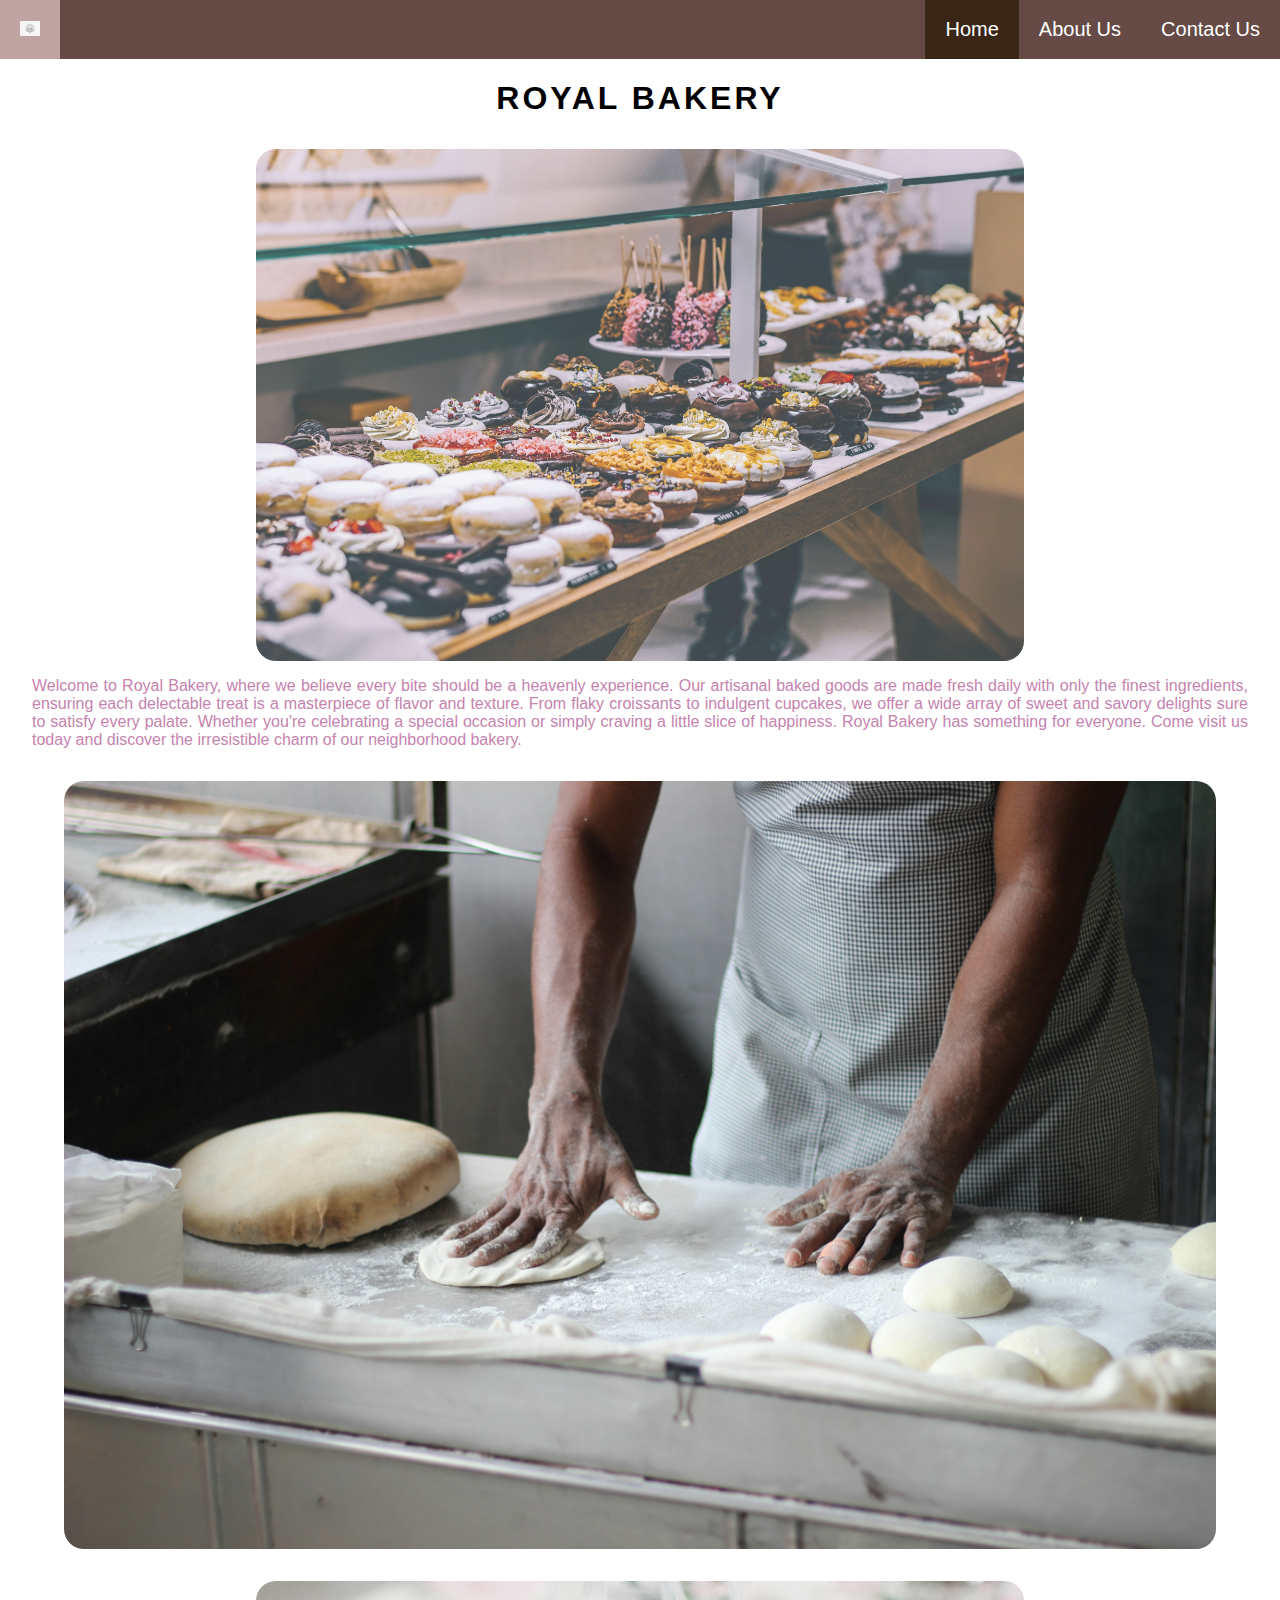
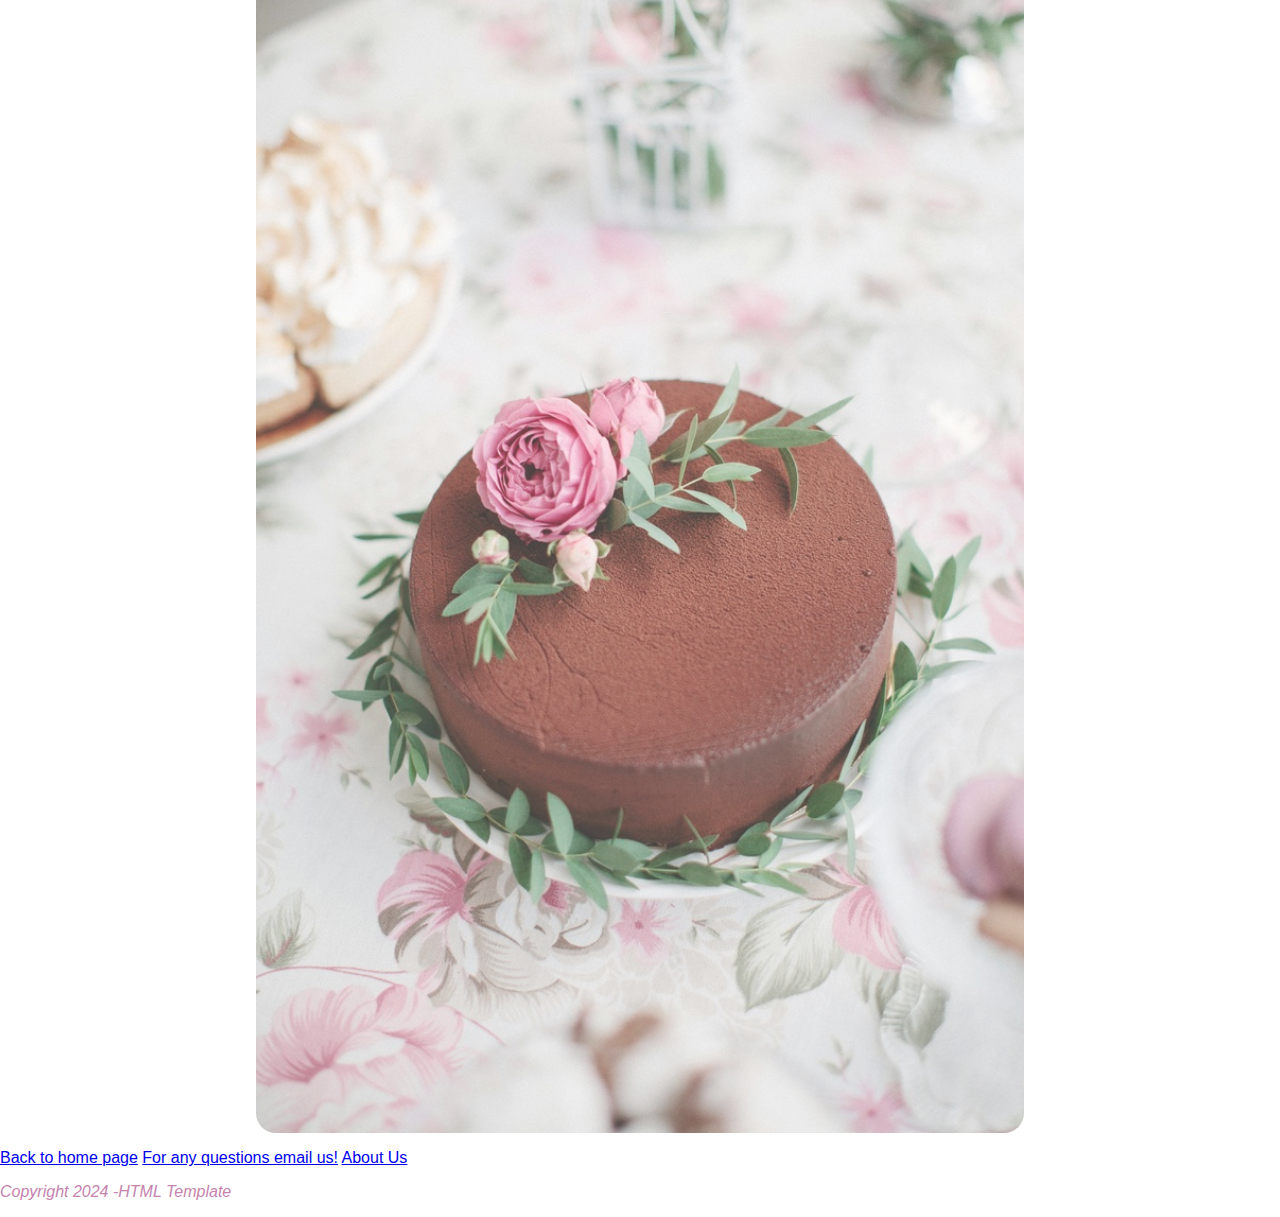
<file: index.html>
<!DOCTYPE html> 
<html lang="en">
    <head>

    <meta charset="UTF-8">
    <meta http-equiv="X-UA-Compatible" content="IE=edge">
    <meta name="viewport" content="width=device-width, initial-scale=1.0"> 
    <meta name="keywords" content="HTML, CSS, JavaScript, Bootstrap, Template"> 
    <meta name="author" content="Bianca Binello 241052">

    <title>HTML Template</title>

    <link rel="stylesheet" href="css/main.css"

    </head>                 
    <body>
        <nav>
            <div class="topNav">
               <a href="index.html>"><img src="assets/38f1d4e0af5823ceaca26350c1183b47.png" 
                width="20px"></a>

               <div class="topNavRight">
                <a class="active" href="index.html">Home</a>
                <a href="pages/about.html">About Us</a>
                <a href="pages/contact.html">Contact Us</a>
               </div>
            </div>
        </nav>

    <header>
        <h1>Royal Bakery</h1>
        <img src="assets/pexels-igor-ovsyannykov-205961.jpg">
    </header>
    
    <section class="text">
   <p>Welcome to Royal Bakery, where we believe every bite should be a 
    heavenly experience. Our artisanal baked goods are made fresh daily 
    with only the finest ingredients, ensuring each delectable treat is 
    a masterpiece of flavor and texture. From flaky croissants to indulgent
    cupcakes, we offer a wide array of sweet and savory delights sure to 
    satisfy every palate. Whether you're celebrating a special occasion or 
    simply craving a little slice of happiness. Royal Bakery has something 
    for everyone. Come visit us today and discover the irresistible charm 
    of our neighborhood bakery.</p>
    </section>

    <section>
            <div>
                <img src="assets/pexels-vaibhav-jadhav-3218467.jpg" width="90%"> 
            </div>
    </section>
    
    <section>
        <div class="container">
         <img src="assets/898351BA-2685-4B2B-977D-AD79FBCA3634_1_105_c.jpeg" width="30%" class="image"> 
         <div class="overlay">
             <p class="overlayText">At Royal Bakery, we believe that 
                everyone deserves to enjoy the royal treatment. That's 
                why we're committed to creating an inclusive environment 
                where every customer feels welcome and valued. Our team 
                is dedicated to accommodating dietary restrictions and 
                preferences, ensuring that everyone can indulge in our 
                delectable treats. Whether you're vegan, gluten-free, or 
                have other dietary needs, we've got something for you. Join 
                us at Royal Bakery and let us treat you like royalty, no 
                matter who you are or what you eat.</p>
         </div>
        </div>
    </section>

    <footer>
        <p>
            <a href="index.html">Back to home page</a>
            <a href="pages/contact.html">For any questions email us!</a>
            <a href="pages/about.html">About Us</a>
            
        </p>
    <p><i>Copyright 2024 -HTML Template</i></p>
    </footer>
    </body> </html>
</file>
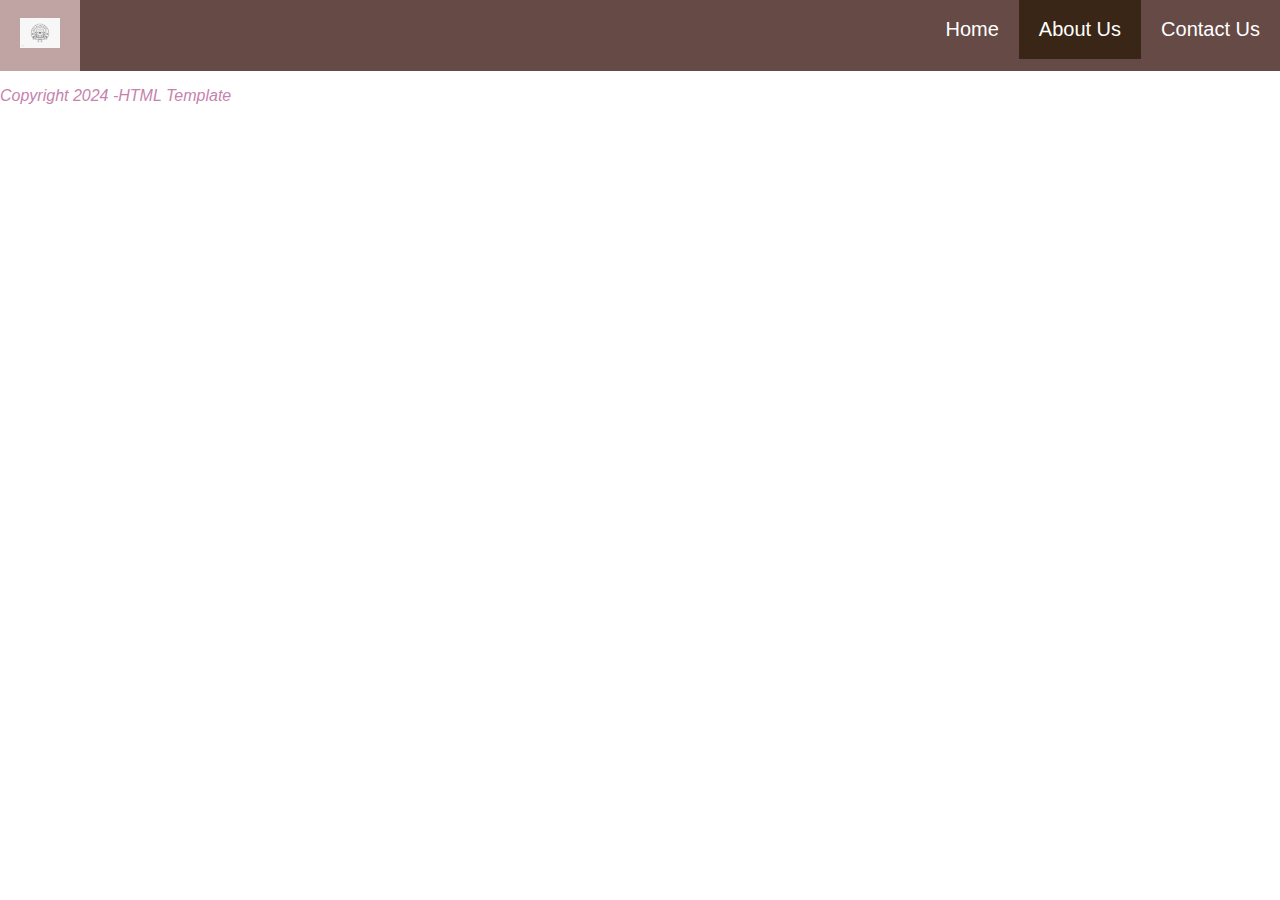
<file: pages/about.html>
<!DOCTYPE html> 
<html lang="en">
    <head>

    <meta charset="UTF-8">
    <meta http-equiv="X-UA-Compatible" content="IE=edge">
    <meta name="viewport" content="width=device-width, initial-scale=1.0"> 
    <meta name="keywords" content="HTML, CSS, JavaScript, Bootstrap, Template"> 
    <meta name="author" content="Bianca Binello 241052">

    <title>HTML Template</title>

    <link rel="stylesheet" href="../css/main.css"

    </head> 
    <body>
        <nav>
            <div class="topNav">
                <a href="../index.html>"><img src="../assets/logo.png" width="40px"></a>
 
                <div class="topNavRight">
                 <a href="../index.html">Home</a>
                 <a class="active" href="about.html">About Us</a>
                 <a href="contact.html">Contact Us</a>
                </div>
            </div>
        </nav>
    <header>
     
    </header>
    
    <section>
    
    </section>
    
    <footer>
    <p><i>Copyright 2024 -HTML Template</i></p>
    </footer>
    </body> </html>
</file>
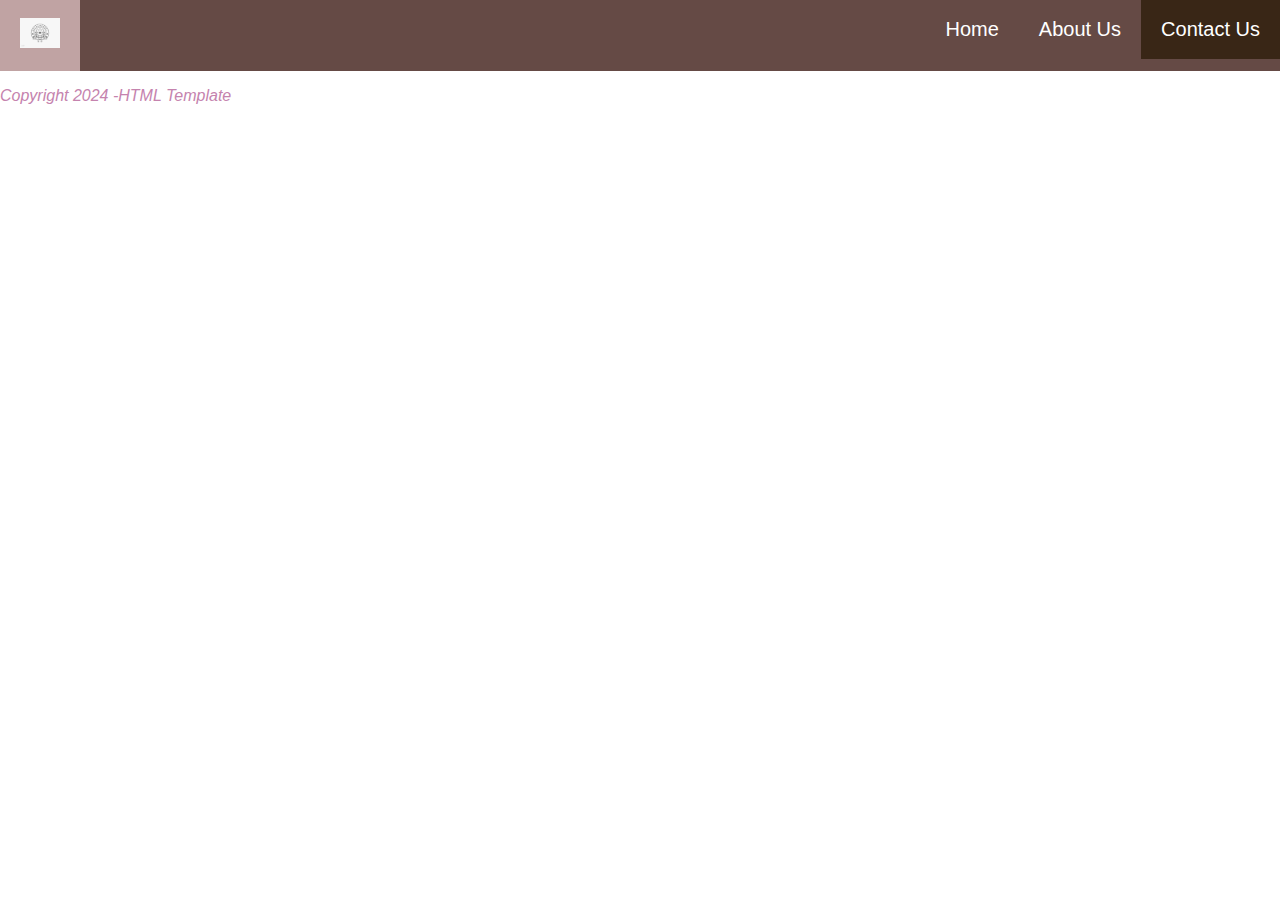
<file: pages/contact.html>
<!DOCTYPE html> 
<html lang="en">
    <head>

    <meta charset="UTF-8">
    <meta http-equiv="X-UA-Compatible" content="IE=edge">
    <meta name="viewport" content="width=device-width, initial-scale=1.0"> 
    <meta name="keywords" content="HTML, CSS, JavaScript, Bootstrap, Template"> 
    <meta name="author" content="Bianca Binello 241052">

    <title>HTML Template</title>

    <link rel="stylesheet" href="../css/main.css"

    </head> 
    <body>
        <nav>
            <div class="topNav">
                <a href="../index.html>"><img src="../assets/logo.png" width="40px"></a>
 
                <div class="topNavRight">
                 <a href="../index.html">Home</a>
                 <a href="about.html">About Us</a>
                 <a class="active" href="contact.html">Contact Us</a>
                </div>
            </div>
        </nav>
    <header>
    
    </header>
    
    <section>
    
    </section>
    
    <footer>
    <p><i>Copyright 2024 -HTML Template</i></p>
    </footer>
    </body> </html>
</file>
<file: css/main.css>
body {
    margin: 0;
    font-family: Arial, Helvetica, sans-serif;
}

.topNav {
    overflow: hidden;
    background-color: #654a45;
}

.topNav a {
    float: left;
    color: #ffffff;
    text-align: center;
    padding: 18px 20px;
    text-decoration: none;
    font-size: 20px;
    text-decoration: none;
}

.topNavRight {
    float: right;
}

.topNav a:hover {
    background-color: #c0a3a3;
    color: #000000;
}

.topNav a.active {
    background-color: #392616;
    color: #FFFFFF;
}

header img {
    width: 60%;
    display: block;
    margin-left: auto;
    margin-right: auto;
    margin-top: 2em;
    opacity: 0.75;
    border-radius: 20px;
}

section img {
    width: 90%;
    display: block;
    margin-left: auto;
    margin-right: auto;
    margin-top: 2em;
    opacity: 1;
    border-radius: 20px;
}

p {
    font-family: 'Segoe UI', Tahoma, Geneva, Verdana, sans-serif;
    font-size: 16px;
    color: #c583ae;
    text-align: justify;
}

h1 {
    text-align: center;
    text-transform: uppercase;
    letter-spacing: 3px;
}

.text {
    padding-left: 2em;
    padding-right: 2em;
}

.imgTextOverlay {
    position: relative;
    text-align: center;
    color: #FFFFFF;
    font-size: 40px;
}

#filters:hover {
    filter: none;
}

.container {
    position: relative;
    width: 60%;
    display: block;
    margin-left: auto;
    margin-right: auto;
    margin-top: 2em;
    opacity: 0.75;
    border-radius: 20px;
}


.image {
    display: block;
    width: 100%;
    height: auto;
}

.overlay{
    position: absolute;
    top: 0;
    bottom: 0;
    left: 0;
    right: 0;
    height: 100%;
    width: 100%;
    opacity: 0;
    transition: .5s ease-in;
    background-color: #c37aaf;
}

.container:hover .overlay{
    opacity: 1;
}

.overlayText{
    color: #FFFFFF;
    font-size: 20px;
    position: absolute;
    top: 50%;
    left: 50%;
    transform: translate(-50%, -50%);
    -ms-transform: translate(-50%, -50%);
}
</file>
